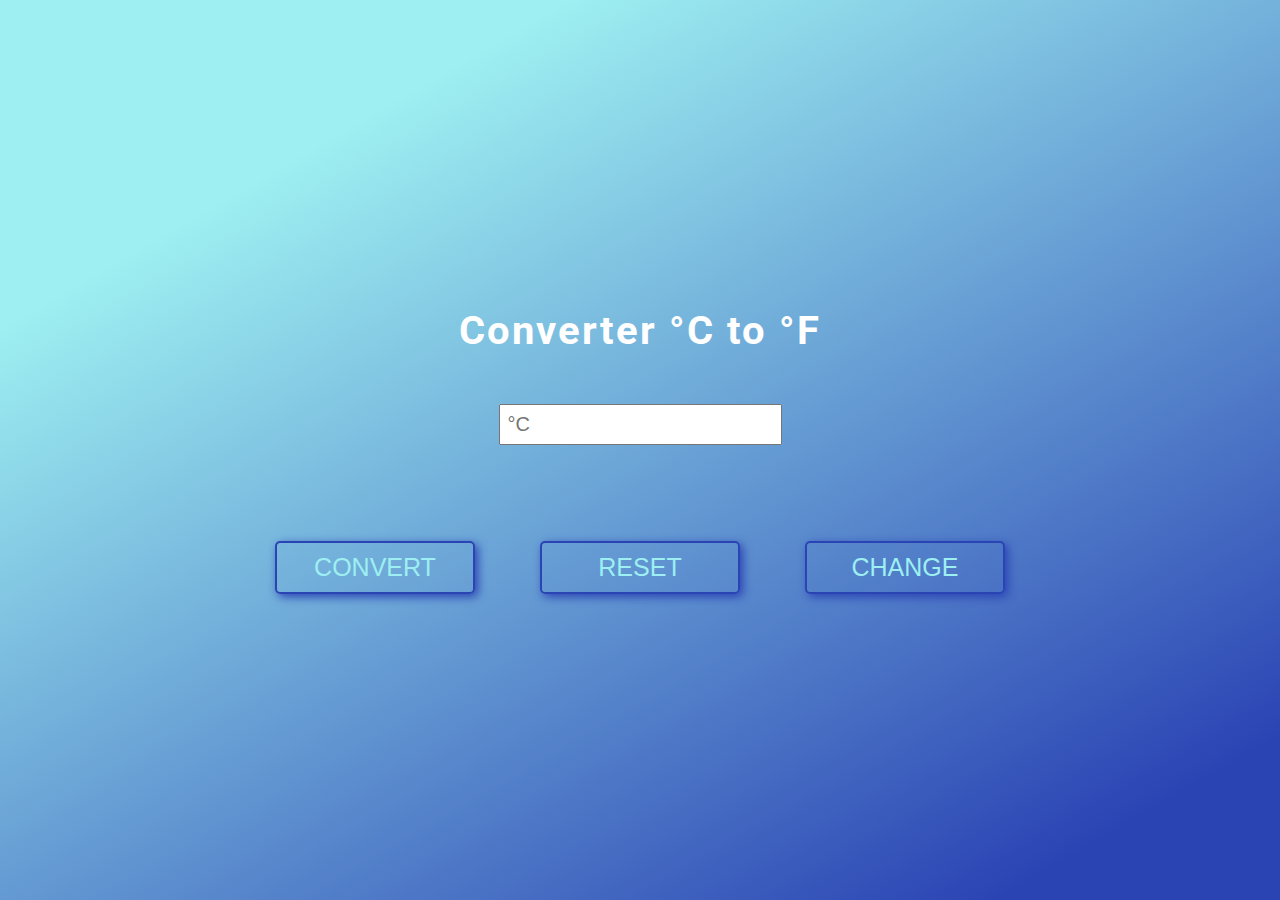
<file: task 3/index.html>
<!DOCTYPE html>
<html lang="en">

<head>
    <meta charset="UTF-8">
    <meta http-equiv="X-UA-Compatible" content="IE=edge">
    <meta name="viewport" content="width=device-width, initial-scale=1.0">
    <meta name="description" content="Converter Celsius to Fahrenheit" />
    <meta name="keywords" content="converter, calculator, celsius, fahrenheit" />
    <meta name="author" content="Piotr Maliga" />
    <title>Converter °C to °F</title>
<link rel="stylesheet" href="style.css">

    <link rel="preconcert" href="https://fonts.gstatic.com">
    <link href="https://fonts.googleapis.com/css2?family=Roboto:wght@400;700&display=swap" rel="stylesheet">

    <link rel="icon" href="img/thermometer.png" type="image/png">

    <script src="script.js" defer></script>
</head>

<body>
    <header>
        <label for="converter">Converter <span class="C">°C</span> to <span class="F">°F</span></label>
    </header>

    <div>
        <input type="text" id="converter" placeholder="°C">
    </div>

    <p class="result"></p>

    <div id="buttons">
        <button class="convertButton">Convert</button>
        <button class="resetButton">Reset</button>
        <button class="changeButton">Change</button>
    </div>
</body>

</html>
</file>
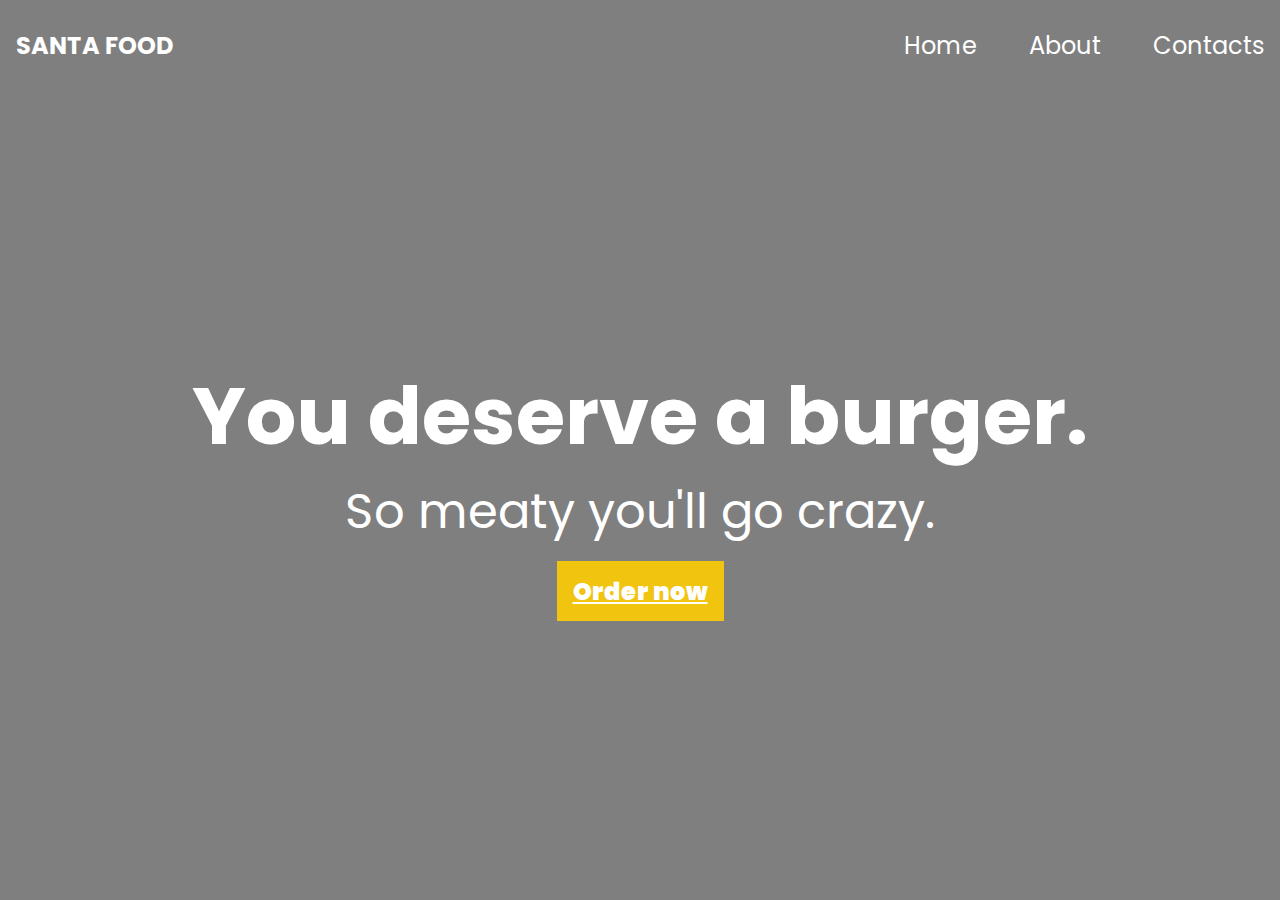
<file: Task-1/index.html>
<!DOCTYPE html>
<html lang="en">
  <head>
    <meta charset="UTF-8" />
    <meta http-equiv="X-UA-Compatible" content="IE=edge" />
    <meta name="viewport" content="width=device-width, initial-scale=1.0" />
    <title>Landing page</title>
    <link rel="preconnect" href="https://fonts.googleapis.com" />
    <link rel="preconnect" href="https://fonts.gstatic.com" crossorigin />
    <link
      href="https://fonts.googleapis.com/css2?family=Poppins:wght@400;700&display=swap"
      rel="stylesheet"
    />

    <link rel="stylesheet" href="style.css" />
  </head>
  <body>
    <section class="hero-section">
      <nav class="navbar">
        <h2>SANTA FOOD</h2>
        <ul>
          <li><a href="#">Home</a></li>
          <li><a href="#">About</a></li>
          <li><a href="#">Contacts</a></li>
        </ul>
      </nav>
      <div class="hero-text">
        <h2>You deserve a burger.</h2>
        <p>So meaty you'll go crazy.</p>
        <a href="#">Order now</a>
      </div>
    </section>
  </body>
</html>
</file>
<file: task 3/style.css>
* {
  box-sizing: border-box;
  margin: 0;
  padding: 0;
}
:root {
  font-family: "Roboto", sans-serif;
  --color: rgb(43, 68, 180);
  --color2: rgb(157, 239, 241);
}
body {
  display: flex;
  justify-content: center;
  align-items: center;
  flex-direction: column;
  height: 100vh;
  color: rgb(255, 255, 255);
  background-image: linear-gradient(
    330deg,
    var(--color) 10%,
    var(--color2) 80%
  );
  font-size: 20px;
}
label {
  font-size: 40px;
  letter-spacing: 2px;
  font-weight: bold;
}
input {
  margin: 50px 0 10px;
  padding: 7px;
  font-size: 20px;
}
.result {
  margin: 10px 0 50px;
  font-size: 26px;
  color: rgb(255, 255, 102);
  letter-spacing: 1px;
  height: 1em;
  font-weight: bold;
}

button {
  width: 200px;
  margin: 0 30px;
  padding: 10px 30px;
  background: none;
  border: 2px solid var(--color);
  border-radius: 5px;
  color: var(--color2);
  font-size: 25px;
  transition: color 0.3s, box-shadow 0.3s;
  box-shadow: 3px 3px 10px var(--color);
  text-transform: uppercase;
  cursor: pointer;
}
button:hover {
  color: var(--color);
  box-shadow: 3px 3px 10px var(--color2);
}

/* ------> Media queries <------ */
@media screen and (max-width: 500px){ /*Smartphones*/
  label{
    font-size: 35px;
  }
}
@media screen and (max-width: 1000px) {/*Bigger screens*/
  button {
    display: flex;
    margin-bottom: 20px;
    justify-content: center;
  }
}
</file>
<file: Task-1/style.css>
* {
    margin: 0;
    padding: 0;
    box-sizing: border-box;
  }
  
  :root {
    --text: 1.5rem;
    --head: calc(1rem + 5vw);
    --bg-color:#f1c40f;
  
  }
  body {
    font-family: "Poppins", sans-serif;
  }
  .hero-section {
    min-height: 100vh;
    background-image: url("https://images.unsplash.com/photo-1571091655789-405eb7a3a3a8?ixlib=rb-1.2.1&ixid=MnwxMjA3fDB8MHxzZWFyY2h8MTN8fGJ1cmdlcnxlbnwwfHwwfHw%3D&auto=format&fit=crop&w=600&q=60");
    background-repeat: no-repeat;
    background-size: cover;
    background-position: center;
    position: relative;
    z-index: 2;
  }
  .navbar {
    display: flex;
    justify-content: space-between;
    align-items: center;
    height: 10vh;
    padding: 0rem 1rem;
    color: white;
  }
  .navbar ul {
    list-style: none;
  }
  
  .navbar ul li {
    display: inline-block;
    margin-left: 3rem;
    font-size: var(--text);
  }
  .navbar ul li a {
    text-decoration: none;
    color: white;
    border-bottom: 2px solid transparent;
  }
  .navbar ul li a :hover{
      border-bottom: 2px solid white;
    }
  
  .hero-text {
    color: white;
    height: 90vh;
    display: flex;
    flex-direction: column;
    justify-content: center;
    align-items: center;
    opacity: 100;
    animation: slide 1s ease-in-out;
    -webkit-animation: slide 1s ease-in-out;
  }
  @keyframes slide {
    form{ transform:translateX(-100%) ; -webkit-transform:translateX(-100%) ; -moz-transform:translateX(-100%) ; -ms-transform:translateX(-100%) ; -o-transform:translateX(-100%) ;
  }
    to{ transform:translateX(0%) ; -webkit-transform:translateX(0%) ; -moz-transform:translateX(0%) ; -ms-transform:translateX(0%) ; -o-transform:translateX(0%) ;
  }
  }
  .hero-text::before{
      content: "";
      position: absolute;
      width: 100%;
      height: 100%;
      background: black;
      z-index: -1;
      top: 0;
      opacity: 0.5;
  }
  .hero-text a {
    color: white;
    background-color: var(--bg-color);
    font-weight: 900;
    font-size: var(--text);
    padding: 0.8rem 1rem;
    margin: 0.8rem auto;
    display: block;
    transition: opacity 250ms linear;
  }
  .hero-text h2{
      font-size: var(--head);
  }
  .hero-text p{
      font-size: 3rem;
  }
  .hero-text a:hover{
      opacity: 0.8;
  }
</file>
